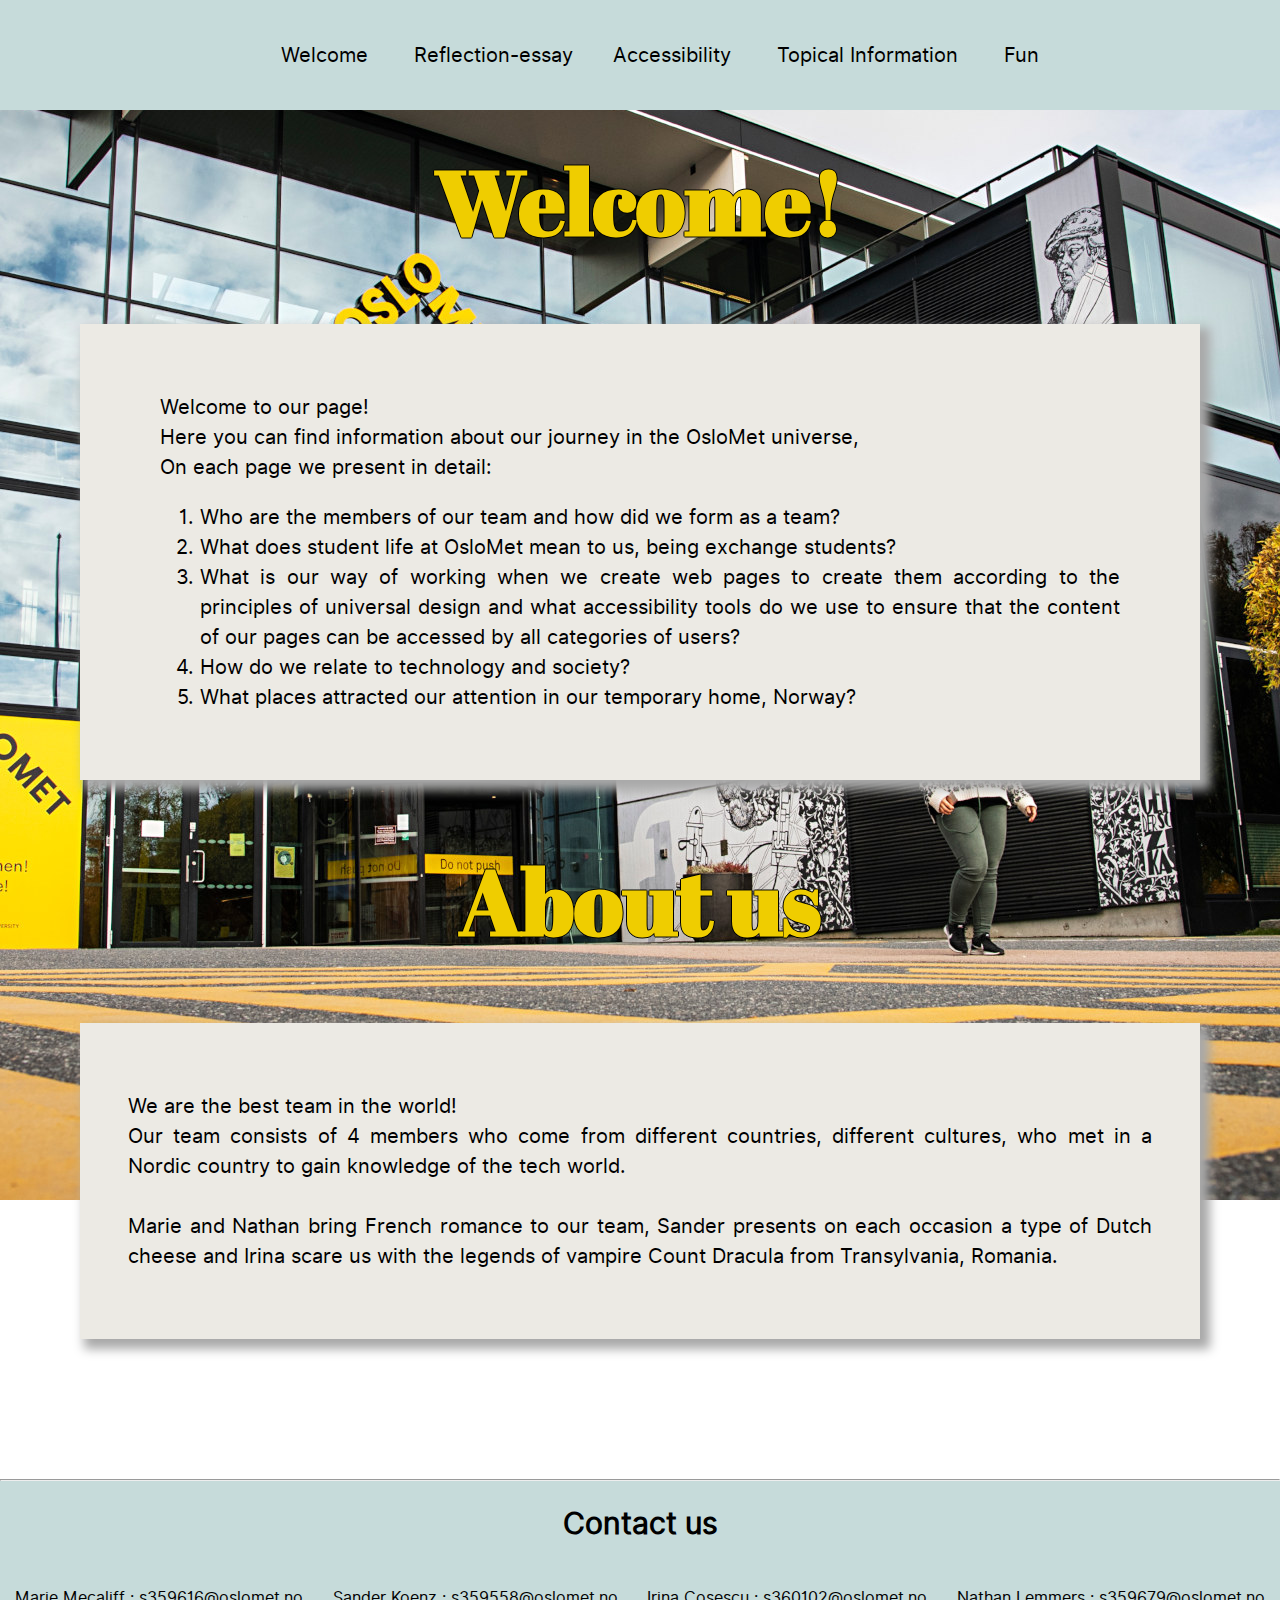
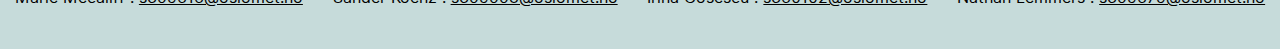
<file: index.html>
<!DOCTYPE html>
<html lang="en">
<head>
    <meta charset="UTF-8">
    <title>Welcome</title>
    <link rel="stylesheet" href="style.css" type="text/css">
</head>

<body>
    <header>
        <nav>
            <ul class="navbar">
                <!-- Link to homepage -->
                <li><a href="index.html">Welcome</a></li>
                <!-- Link to Report page -->
                <li><a href="reflection/index.html">Reflection-essay</a>
                <li><a href="accessibility/index.html">Accessibility</a></li>
                <li><a href="topic/index.html">Topical Information</a></li>
                <li><a href="fun/index.html">Fun</a></li>
            </ul>
        </nav>
    </header>
    <main>

        <h1 class="title">Welcome!</h1>
        <div class="welcomepage">
            <div class="welcome">
                <p>
                    Welcome to our page! <br>
                    Here you can find information about our journey in the OsloMet universe, <br>
                    On each page we present in detail: <br>
                    <ol>
                    <li>Who are the members of our team and how did we form as a team?</li>
                    <li>What does student life at OsloMet mean to us, being exchange students?</li>
                    <li>What is our way of working when we create web pages to create them according to the principles of universal design and what accessibility tools do we use to ensure that the content of our pages can be accessed by all categories of users? </li>
                    <li>How do we relate to technology and society?</li>
                    <li>What places attracted our attention in our temporary home, Norway?</li>
                    </ol>
                </p>
            </div>
        </div>

    
        <div class="aboutus">
            <h1 class="title">About us</h1>
             <div class="about">
           <p>We are the best team in the world! <br>
            Our team consists of 4 members who come from different countries, different cultures, who met in a Nordic country to gain knowledge of the tech world. <br><br>
            
            Marie and Nathan bring French romance to our team, Sander presents on each occasion a type of Dutch cheese and Irina scare us with the legends of vampire Count Dracula from Transylvania, Romania.</p>
            </div>
        </div>
   </main>

     <footer>
            <hr>
            <div class="card">
                <h1>Contact us</h1>
                <div class="contact">
                    <div>Marie Mecaliff : <a href="mailto:s359616@oslomet.no">s359616@oslomet.no</a></div>
                    <div>Sander Koenz : <a href="mailto:s359558@oslomet.no">s359558@oslomet.no</a></div>
                    <div>Irina Cosescu : <a href="mailto:s360102@oslomet.no">s360102@oslomet.no</a></div>
                    <div>Nathan Lemmers : <a href="mailto:s359679@oslomet.no">s359679@oslomet.no</a> <div>
                </div>
            </div>
    </footer>
</body>

</html>
</file>
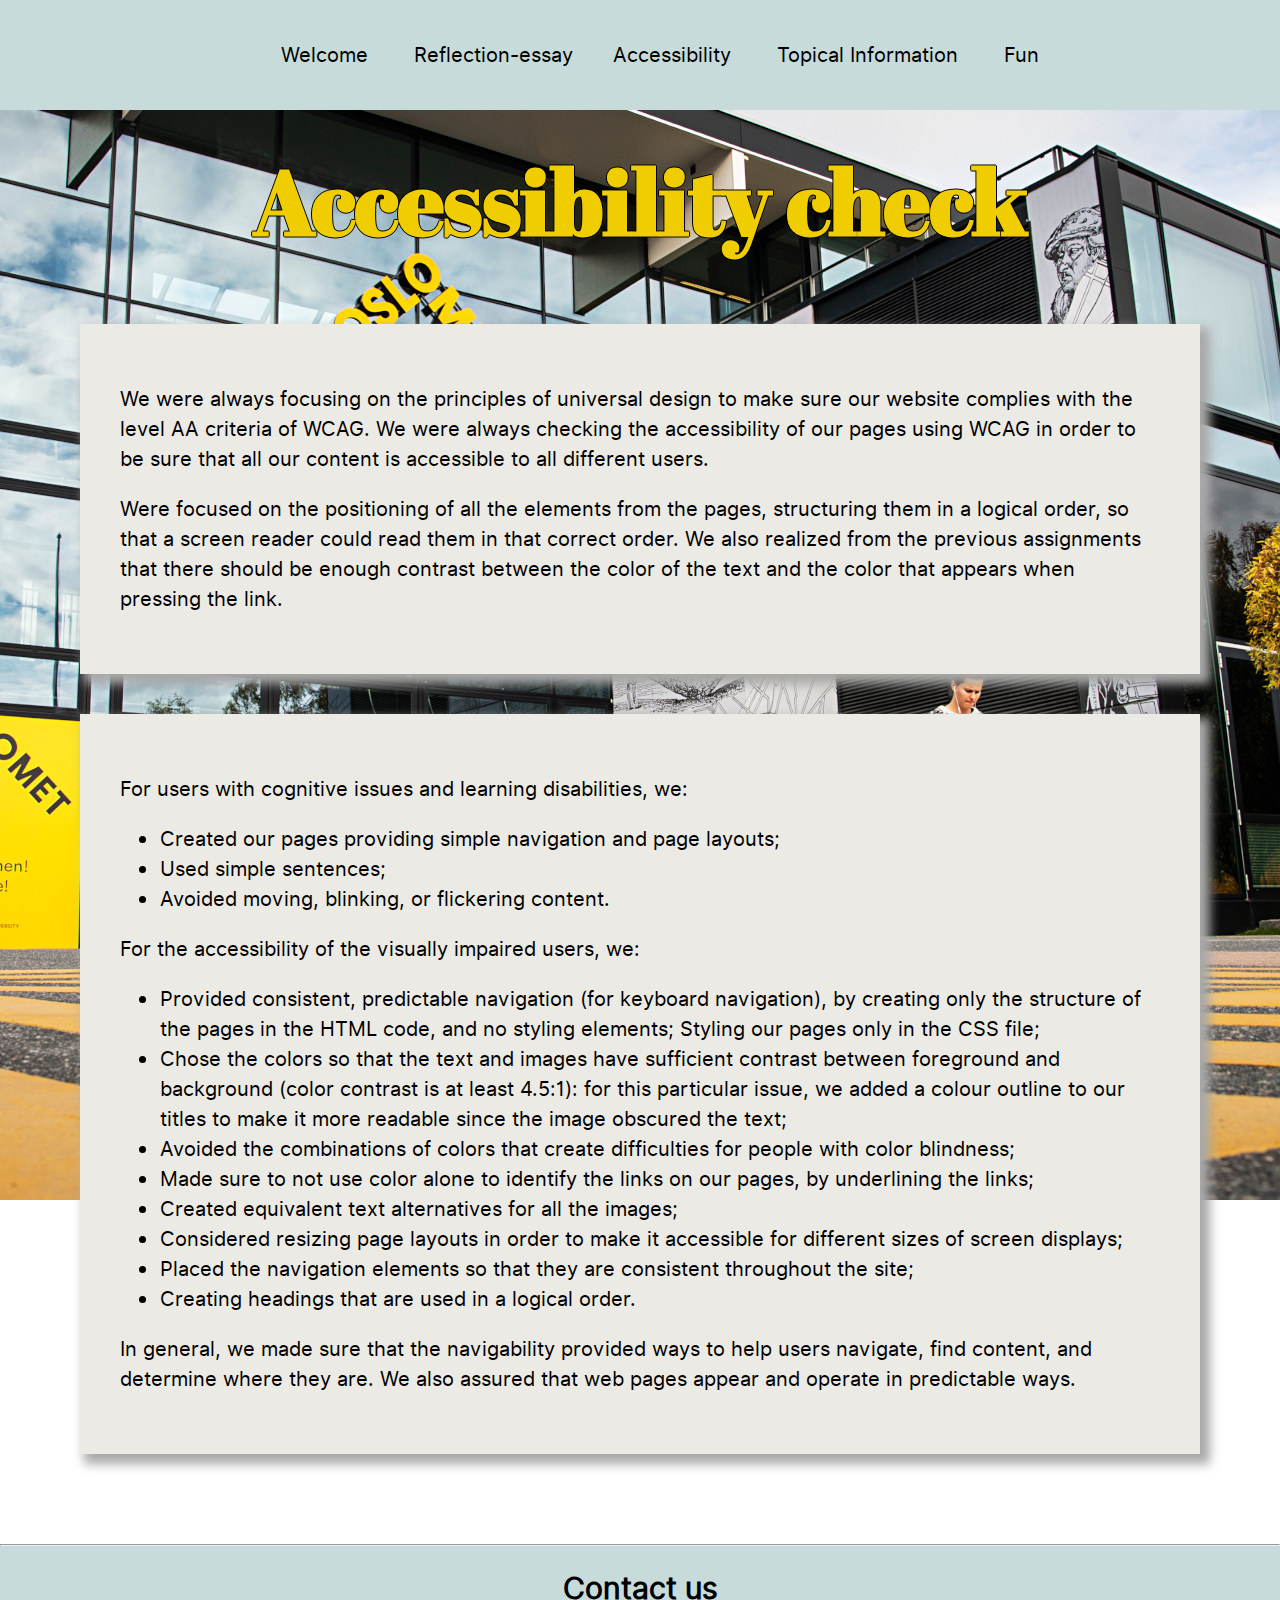
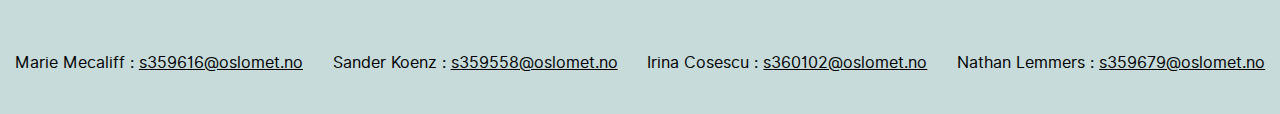
<file: accessibility/index.html>
<!DOCTYPE html>
<html lang="en">
<head>
    <meta charset="UTF-8">
    <title>Accessibility</title>
    <link rel="stylesheet" href="style.css" type="text/css">
</head>

<body>
    <header>
        <nav>
            <ul class="navbar">
                <!-- Link to homepage -->
                <li><a href="../index.html">Welcome</a></li>
                <!-- Link to Report page -->
                <li><a href="../reflection/index.html">Reflection-essay</a>
                <li><a href="index.html">Accessibility</a></li>
                <li><a href="../topic/index.html">Topical Information</a></li>
                <li><a href="../fun/index.html">Fun</a></li>
            </ul>
        </nav>
    </header>
    <main>

        <h1 class="title">Accessibility check</h1>

        <div class="text first">
                <p>
                    We were always focusing on the principles of universal design to make sure our website complies with the level AA criteria of WCAG. We were always checking the accessibility of our pages using WCAG in order to be sure that all our content is accessible to all different users.
                </p>
                
                <p>
                    Were focused on the positioning of all the elements from the pages, structuring them in a logical order, so that a screen reader could read them in that correct order. We also realized from the previous assignments that there should be enough contrast between the color of the text and the color that appears when pressing the link.
                </p>
        </div>

        <div class="text">
           <p>For users with cognitive issues and learning disabilities, we:
               <ul>
                   <li>Created our pages providing simple navigation and page layouts;</li>
                   <li>Used simple sentences;</li>
                   <li>Avoided moving, blinking, or flickering content.</li>
               </ul>
           </p>
           <p>For the accessibility of the visually impaired users, we:
            <ul>
                <li>Provided consistent, predictable navigation (for keyboard navigation), by creating only the structure of the pages in the HTML code, and no styling elements;
                    Styling our pages only in the CSS file;</li>
                <li>Chose the colors so that the text and images have sufficient contrast between foreground and background (color contrast is at least 4.5:1): for this particular issue, we added a colour outline to our titles to make it more readable since the image obscured the text;</li>
                <li>Avoided the combinations of colors that create difficulties for people with color blindness;</li>
                <li>Made sure to not use color alone to identify the links on our pages, by underlining the links;</li>
                <li>Created equivalent text alternatives for all the images;</li>
                <li>Considered resizing page layouts in order to make it accessible for different sizes of screen displays;</li>
                <li>Placed the navigation elements so that they are consistent throughout the site;</li>
                <li>Creating headings that are used in a logical order.</li>
            </ul>
            </p>
            <p>
                In general, we made sure that the navigability provided ways to help users navigate, find content, and determine where they are. We also assured that web pages appear and operate in predictable ways.
            </p>
        </div>

       
    </main>

    <footer>
        <hr>
        <div class="card">
            <h1>Contact us</h1>
                <div class="contact">
                        <div>Marie Mecaliff : <a href="mailto:s359616@oslomet.no">s359616@oslomet.no</a></div>
                        <div>Sander Koenz : <a href="mailto:s359558@oslomet.no">s359558@oslomet.no</a></div>
                        <div>Irina Cosescu : <a href="mailto:s360102@oslomet.no">s360102@oslomet.no</a></div>
                        <div>Nathan Lemmers : <a href="mailto:s359679@oslomet.no">s359679@oslomet.no</a> <div>
                </div>
    </footer>
</body>

</html>
</file>
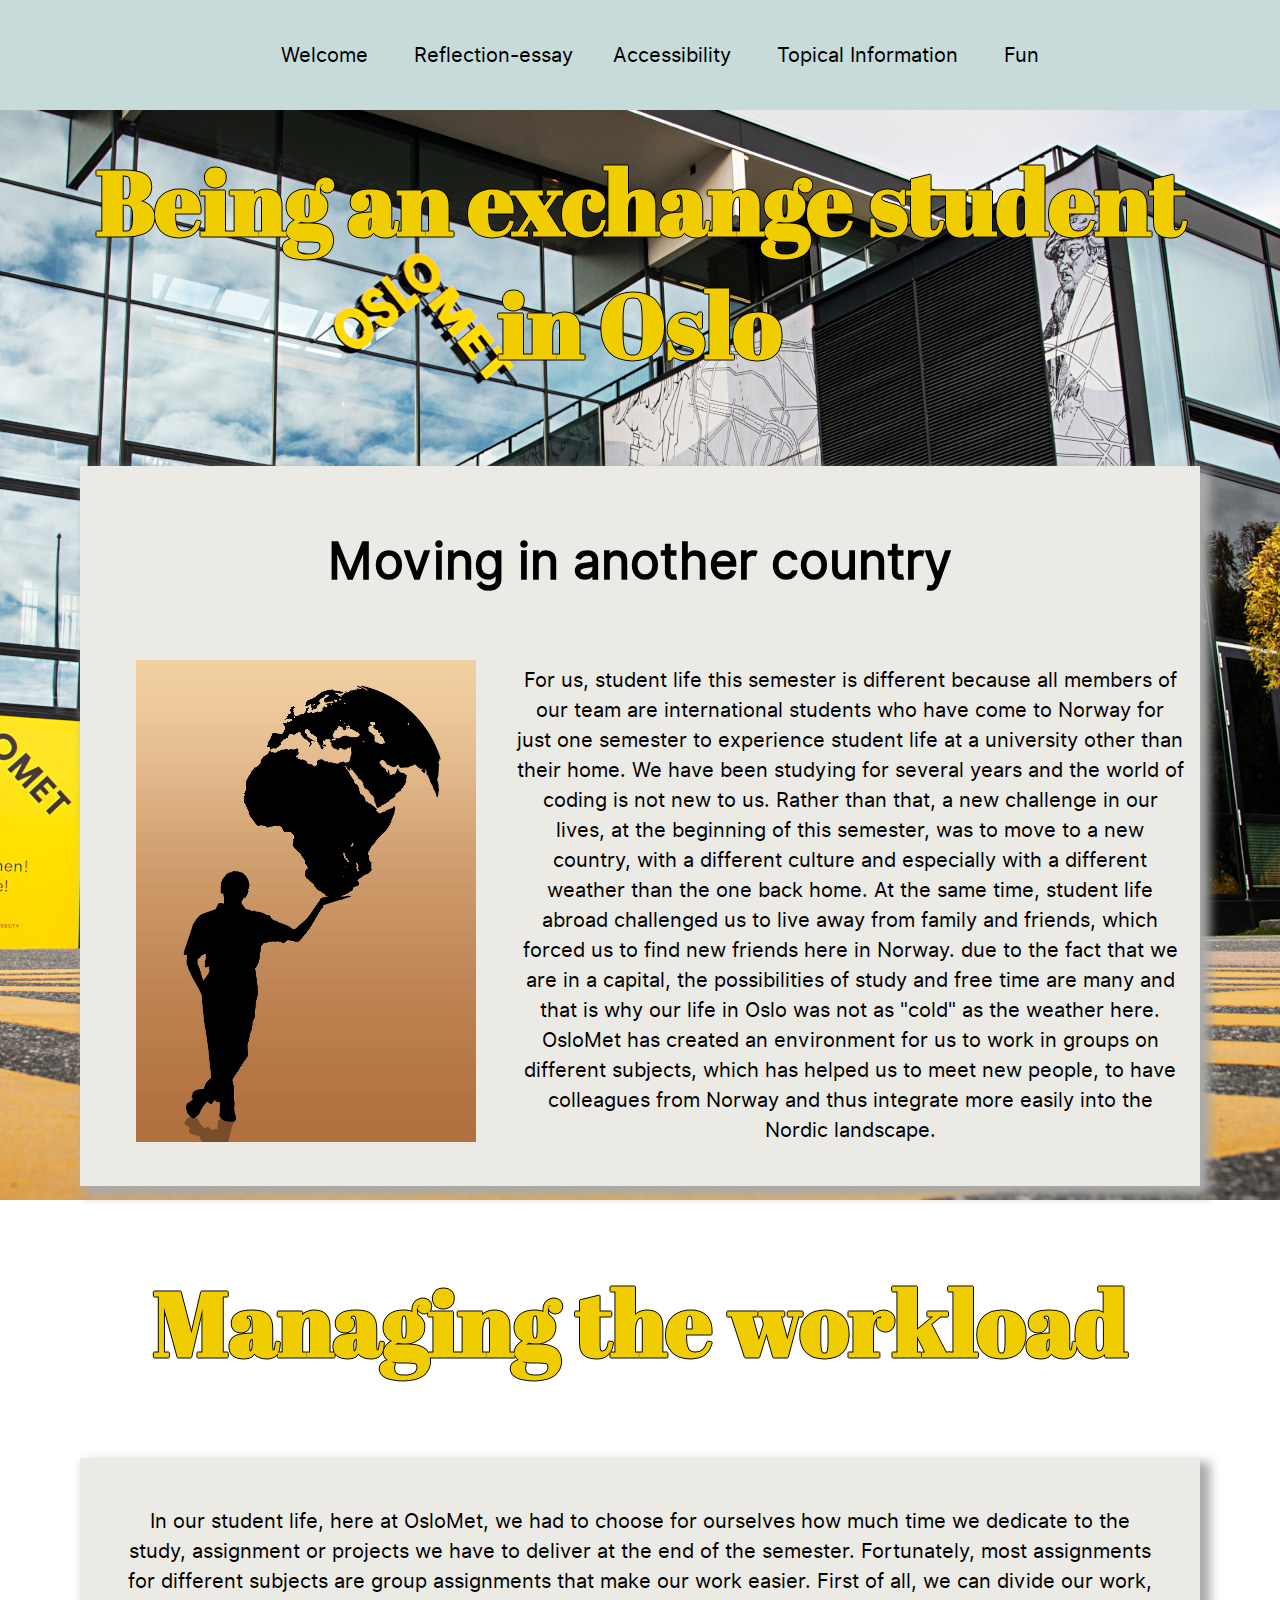
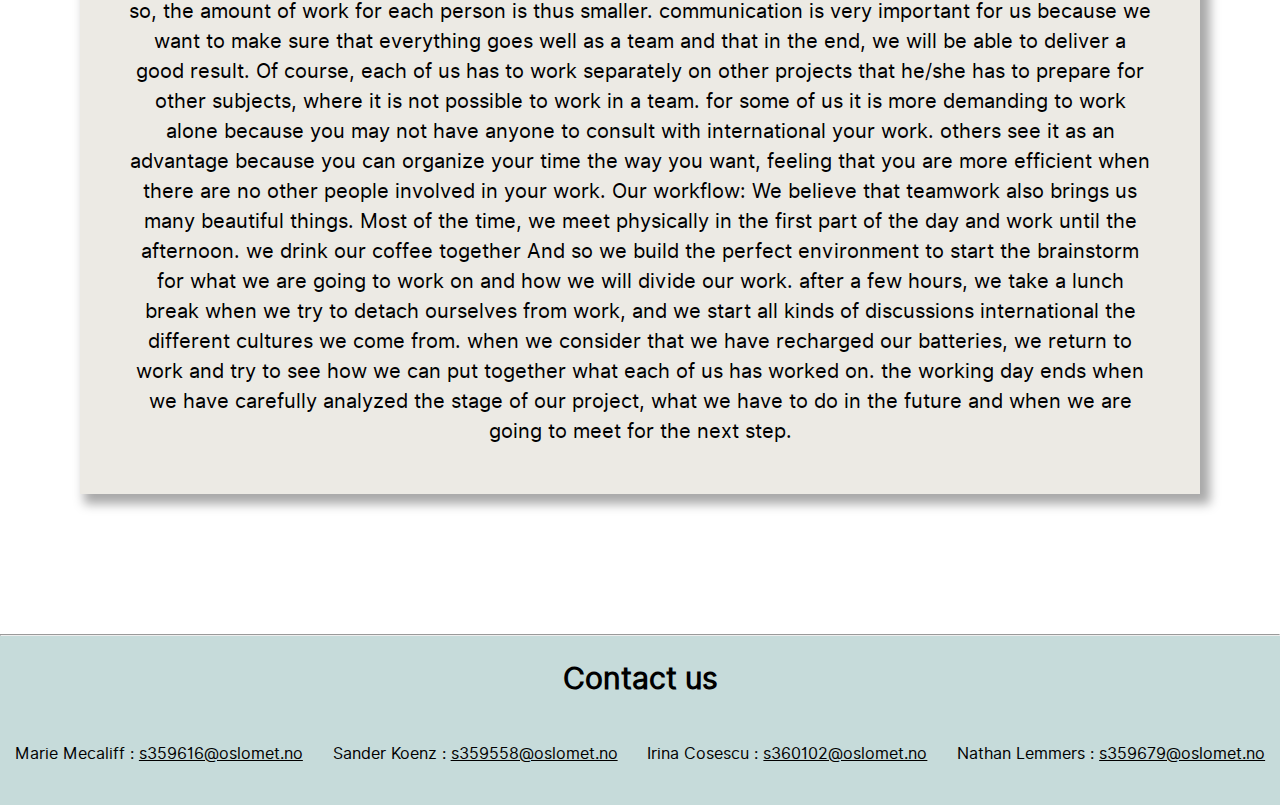
<file: reflection/index.html>
<!DOCTYPE html>
<html lang="en">
<head>
    <meta charset="UTF-8">
    <title>Reflexion</title>
    <link rel="stylesheet" href="style.css" type="text/css">
</head>

<body>
    <header>
        <nav>
            <ul class="navbar">
                <!-- Link to homepage -->
                <li><a href="../index.html">Welcome</a></li>
                <!-- Link to Report page -->
                <li><a href="index.html">Reflection-essay</a>
                <li><a href="../accessibility/index.html">Accessibility</a></li>
                <li><a href="../topic/index.html">Topical Information</a></li>
                <li><a href="../fun/index.html">Fun</a></li>
            </ul>
        </nav>
    </header>
    <main>

        <h1 class="title">Being an exchange student in Oslo</h1>

        <div class="othercountry">
            <h2 class="primarytitle">Moving in another country</h2>
            <div class="international">
                <div class="left"> 
                <figure>
                    <img src="../assets/global-g93ce08223_1920.jpg" alt="Illustration of a man holding the world" title="Illustration of a man holding the world">
                </figure>
                </div>
    
                <div class="right">
                <p>
                    For us, student life this semester is different because all members of our team are international students who have come to Norway for just one semester to experience student life at a university other than their home.
                    We have been studying for several years and the world of coding is not new to us. Rather than that, a new challenge in our lives, at the beginning of this semester, was to move to a new country, with a different culture and especially with a different weather than the one back home. At the same time, student life abroad challenged us to live away from family and friends, which forced us to find new friends here in Norway.
                    due to the fact that we are in a capital, the possibilities of study and free time are many and that is why our life in Oslo was not as "cold" as the weather here. OsloMet has created an environment for us to work in groups on different subjects, which has helped us to meet new people, to have colleagues from Norway and thus integrate more easily into the Nordic landscape. 
                </p>
                </div>
            </div>
        </div>

        <div class="workload">
            <h2 class="title">Managing the workload</h2>
            <p>In our student life, here at OsloMet, we had to choose for ourselves how much time we dedicate to the study, assignment  or projects we have to deliver at the end of the semester. Fortunately, most assignments for different subjects are group assignments that make our work easier.
                First of all, we can divide our work, so, the amount of work for each person is thus smaller. communication is very important for us because we want to make sure that everything goes well as a team and that in the end, we will be able to deliver a good result. Of course, each of us has to work separately on other projects that he/she has to prepare for other subjects, where it is not possible to work in a team. for some of us it is more demanding to work alone because you may not have anyone to consult with international your work. others see it as an advantage because you can organize your time the way you want, feeling that you are more efficient when there are no other people involved in your work.
              Our workflow:
              We believe that teamwork also brings us many beautiful things. Most of the time, we meet physically in the first part of the day and work until the afternoon. we drink our coffee together And so we build the perfect environment to start the brainstorm for what we are going to work on and how we will divide our work. after a few hours, we take a lunch break when we try to detach ourselves from work, and we start all kinds of discussions international the different cultures we come from. when we consider that we have recharged our batteries, we return to work and try to see how we can put together what each of us has worked on. the working day ends when we have carefully analyzed the stage of our project, what we have to do in the future and when we are going to meet for the next step.</p>
        </div>  
    </main>

    <footer>
        <hr>
        <div class="card">
            <h1>Contact us</h1>
            <div class="contact">
                <div>Marie Mecaliff : <a href="mailto:s359616@oslomet.no">s359616@oslomet.no</a></div>
                <div>Sander Koenz : <a href="mailto:s359558@oslomet.no">s359558@oslomet.no</a></div>
                <div>Irina Cosescu : <a href="mailto:s360102@oslomet.no">s360102@oslomet.no</a></div>
                <div>Nathan Lemmers : <a href="mailto:s359679@oslomet.no">s359679@oslomet.no</a> <div>
        </div>
    </footer>
</body>

</html>
</file>
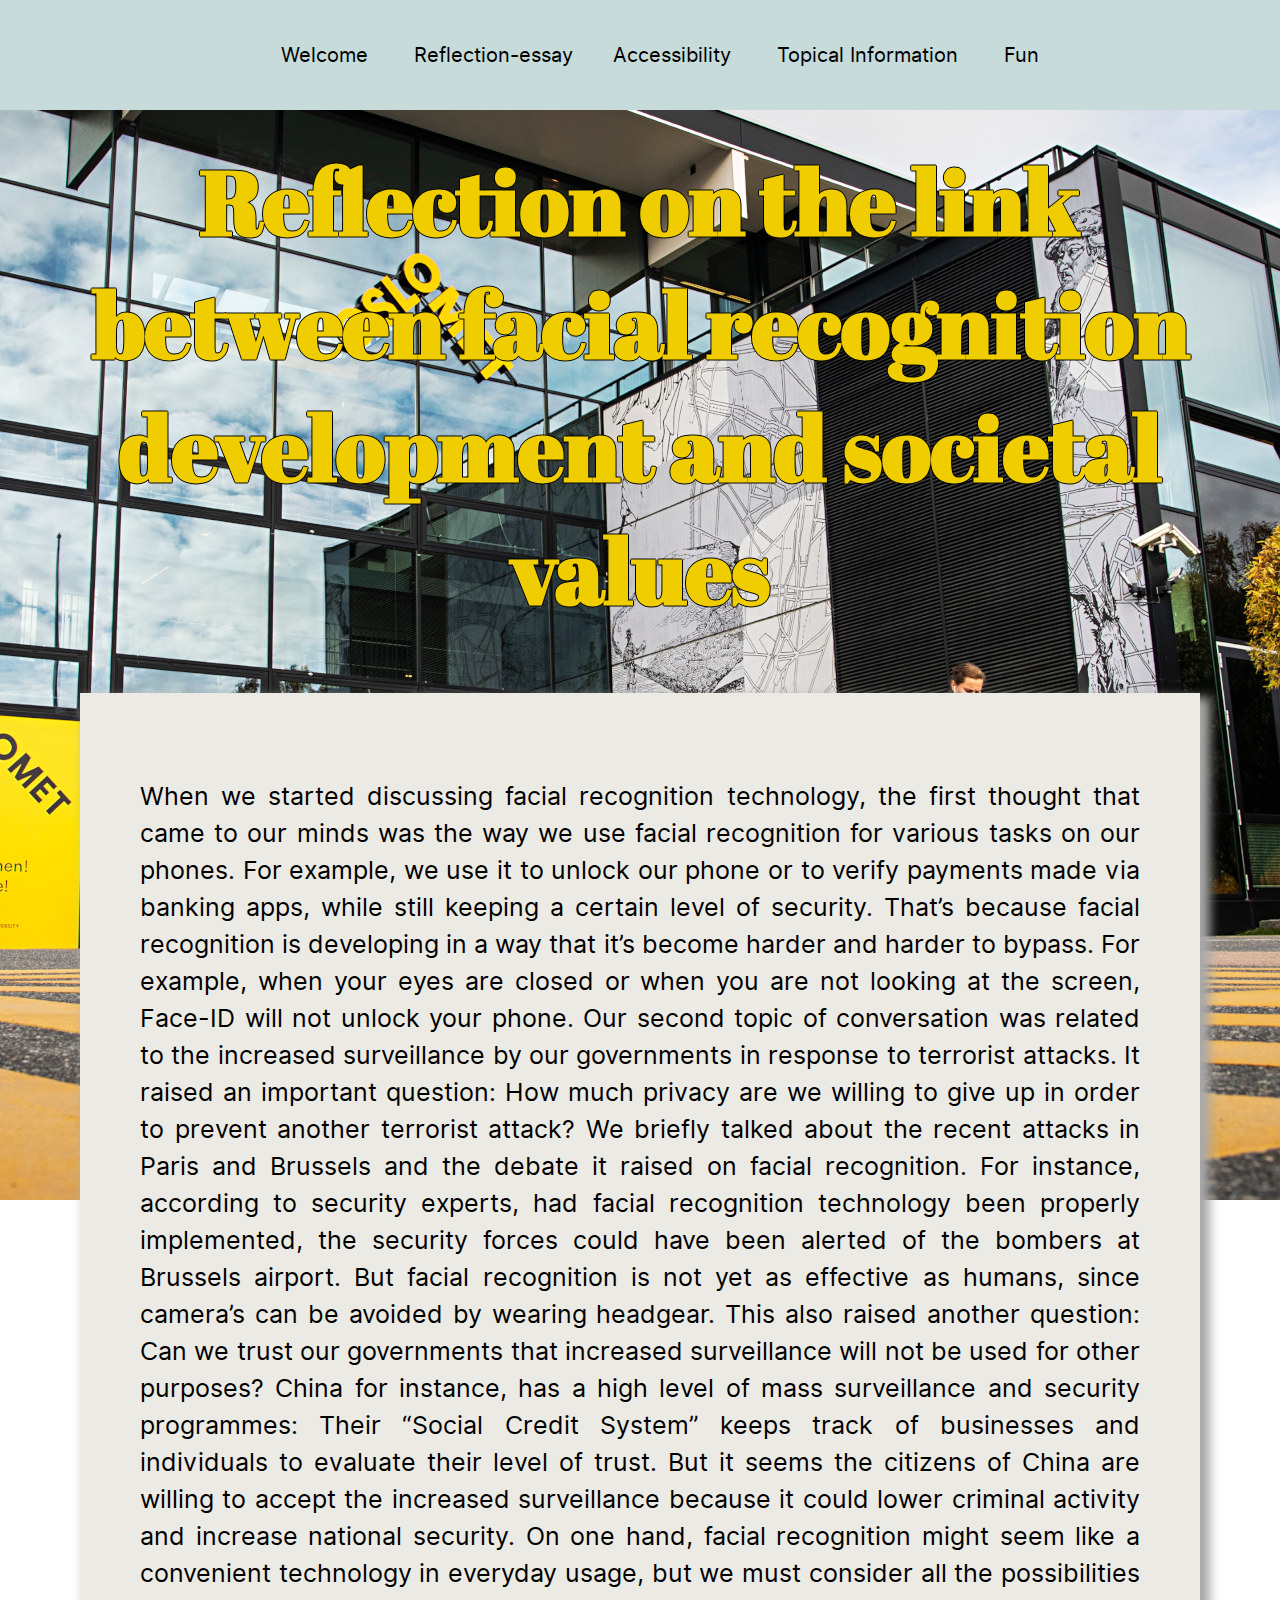
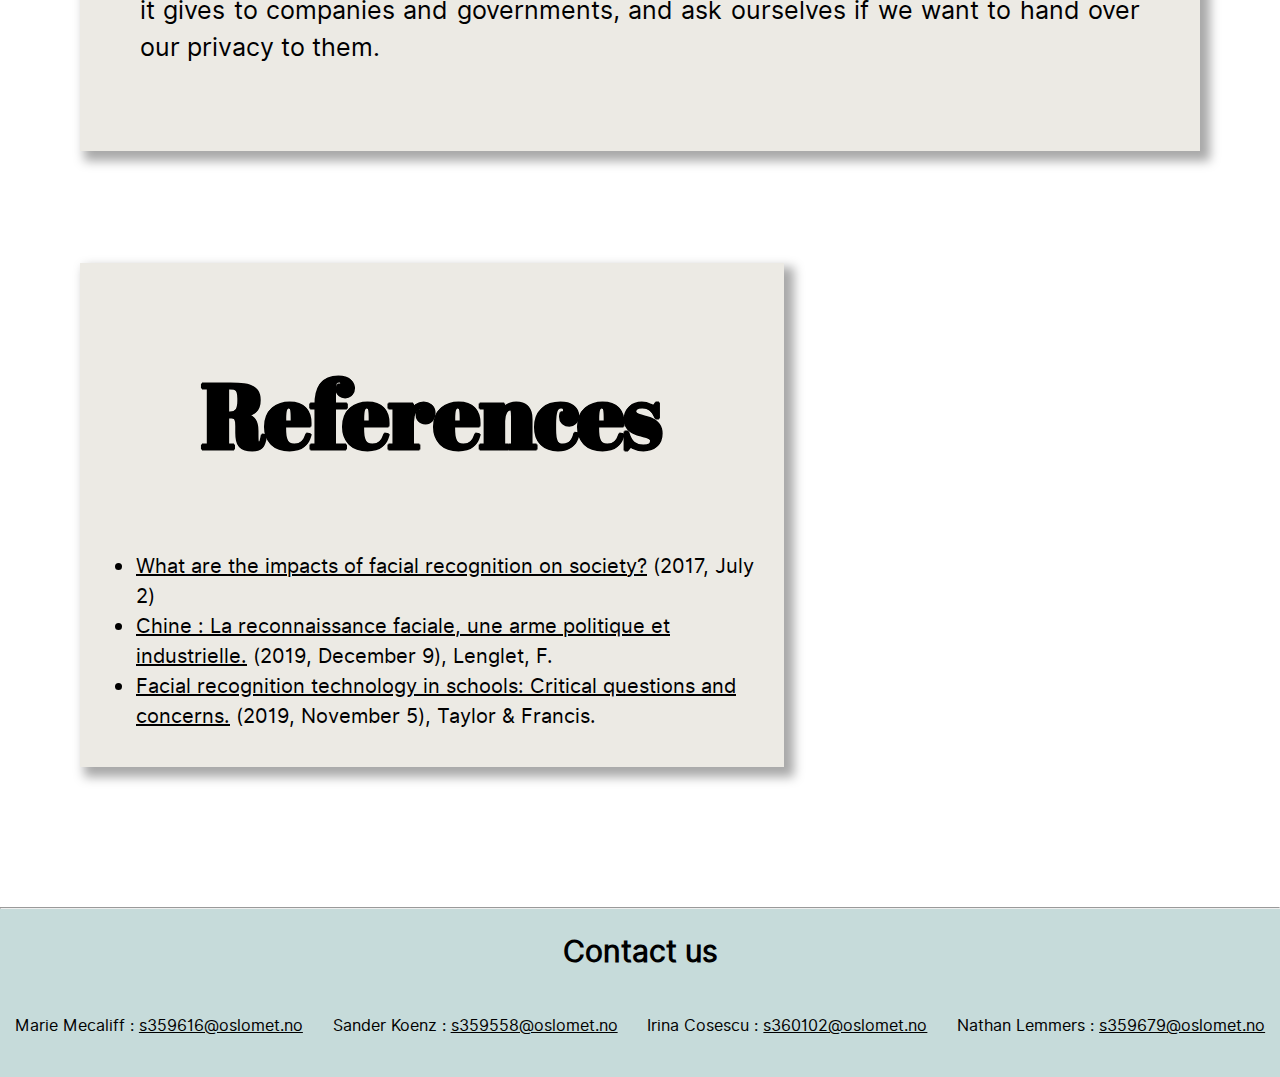
<file: topic/index.html>
<!DOCTYPE html>
<html lang="en">
<head>
    <meta charset="UTF-8">
    <title>Topical Information</title>
    <link rel="stylesheet" href="style.css" type="text/css">
</head>

<body>
    <header>
        <nav>
            <ul class="navbar">
                <!-- Link to homepage -->
                <li><a href="../index.html">Welcome</a></li>
                <!-- Link to Report page -->
                <li><a href="../reflection/index.html">Reflection-essay</a>
                <li><a href="../accessibility/index.html">Accessibility</a></li>
                <li><a href="index.html">Topical Information</a></li>
                <li><a href="../fun/index.html">Fun</a></li>
            </ul>
        </nav>
    </header>
    <main>

        <h1 class="title">Reflection on the link between facial recognition development and societal values</h1>

        <div class="data1100">
                <p>When we started discussing facial recognition technology, the first thought that came to our minds was the way
                    we use facial recognition for various tasks on our phones. For example, we use it to unlock our phone or to 
                    verify payments made via banking apps, while still keeping a certain level of security. That’s because facial
                    recognition is developing in a way that it’s become harder and harder to bypass. For example, when your eyes
                    are closed or when you are not looking at the screen, Face-ID will not unlock your phone. Our second topic of 
                    conversation was related to the increased surveillance by our governments in response to terrorist attacks.
                    It raised an important question: How much privacy are we willing to give up in order to prevent another terrorist
                    attack? We briefly talked about the recent attacks in Paris and Brussels and the debate it raised on facial
                    recognition. For instance, according to security experts, had facial recognition technology been properly implemented, 
                    the security forces could have been alerted of the bombers at Brussels airport. But facial recognition is not yet as
                    effective as humans, since camera’s can be avoided by wearing headgear. This also raised another question: Can we trust 
                    our governments that increased surveillance will not be used for other purposes? China for instance, has a high level
                    of mass surveillance and security programmes: Their “Social Credit System” keeps track of businesses and individuals
                    to evaluate their level of trust. But it seems the citizens of China are willing to accept the increased
                    surveillance because it could lower criminal activity and increase national security. On one hand, facial
                    recognition might seem like a convenient technology in everyday usage, but we must consider all the possibilities
                    it gives to companies and governments, and ask ourselves if we want to hand over our privacy to them.</p>
        </div>

        <div class="references">
            <h2 class="title">References</h2>
            <div class="link">
                <ul>
                    <li><a href="https://readwrite.com/2017/07/02/done-the-impact-of-facial-recognition-dl1/">What are the impacts of facial recognition on society?</a> (2017, July 2)</li>
                    <li><a href="https://www.rtl.fr/actu/international/chine-la-reconnaissance-faciale-une-arme-politique-et-industrielle-7799652259">Chine : La reconnaissance faciale, une arme politique et industrielle.</a> (2019, December 9), Lenglet, F.</li>
                    <li><a href=" https://readwrite.com/2017/07/02/done-the-impact-of-facial-recognition-dl1/">Facial recognition technology in schools: Critical questions and concerns.</a> (2019, November 5), Taylor & Francis.</li>
                </ul>

            </div>
        </div>

    </main>

    <footer>
        <hr>
        <div class="card">
            <h1>Contact us</h1>
            <div class="contact">
                <div>Marie Mecaliff : <a href="mailto:s359616@oslomet.no">s359616@oslomet.no</a></div>
                <div>Sander Koenz : <a href="mailto:s359558@oslomet.no">s359558@oslomet.no</a></div>
                <div>Irina Cosescu : <a href="mailto:s360102@oslomet.no">s360102@oslomet.no</a></div>
                <div>Nathan Lemmers : <a href="mailto:s359679@oslomet.no">s359679@oslomet.no</a> <div>
            </div>
        </div>
    </footer>
</body>

</html>
</file>
<file: style.css>
@font-face {
    font-family: 'regular';
    src: url('assets/inter-regular-webfont.woff2') format('woff2'),
         url('assets/inter-regular-webfont.woff') format('woff'),
         url('assets/inter-regular-webfont.ttf') format('truetype'),
         url('assets/inter-regular-webfont.svg') format('svg');
    font-weight: normal;
    font-style: normal;
}

@font-face {
    font-family: 'abril';
    src: url('assets/abrilfatface-regular-webfont.woff2') format('woff2'),
         url('assets/abrilfatface-regular-webfont.woff') format('woff'),
         url('assets/abrilfatface-regular-webfont.ttf') format('truetype'),
         url('assets/abrilfatface-regular-webfont.svg') format('svg');
    font-weight: normal;
    font-style: normal;
}

@media only screen and (min-width: 800px) {
    html {
        font-size: 20px;
    }
}

@media only screen and (max-width: 800px) {
    html {
        font-size: 14px;
    }
}


header {
    background-color: #c6dbda;
    color: black;
    text-align: center;
    font-family: regular;
    font-size: 1rem;
    position: absolute;
    top: 0;
    width: 100%;
}


header ul > li {
    display: inline-block;
    padding: 1rem;
}

header a {
    color: inherit;
    text-decoration: none;
}

body {
    margin: 0;
    background: url("assets/kjeller.jpg")  no-repeat center top fixed , linear-gradient(135deg, #f5f7fa 0%, #c3cfe2 100%) no-repeat ;
    background-attachment: fixed;
}

main {
    padding: 4rem;
    font-size: 1rem;
    font-family: regular;
}

.aboutus {
    text-align: center;
    margin-bottom: 2.5rem;
}

.title {
    font-family: abril;
    text-align: center;
    font-size: 4.5rem;
    color: #efcd00;
    text-shadow: 0.05rem 0 0 black, 0 -0.05rem 0 black, 0 0.05rem 0 black, -0.05rem 0 0 black;
}


.welcome {
    margin-left: 1.6rem;
    margin-right: 1.6rem;
}

.welcome > div {
    vertical-align: middle;
    display: inline-block;
    padding: 1rem;
}

.welcomepage, .about {
    background: #eceae4;
    box-sizing: border-box;
    padding: 0.5rem;
    width: 100%;
    box-shadow: 0.35rem 0.35rem 0.5rem 0.15rem darkgrey;
    text-align: justify;
    padding: 2.4rem;
}


.aboutus dd {
    opacity: 60%;
}

footer {
    background-color: #c6dbda;
    color: black;
    font-size: 1.25;
    text-align: center;
    font-family: regular;
    margin: 0;
    padding-bottom: 2rem;
}

footer a{
    color: inherit;
}

footer h1{
    font-size: 1.5rem;
}

.contact {
    padding-top: 1rem;
    font-size: 0.8rem;
    display: flex;
    flex-direction: row;
    flex-wrap: nowrap;
    justify-content: space-around;
}
</file>
<file: accessibility/style.css>
@font-face {
    font-family: 'regular';
    src: url('../assets/inter-regular-webfont.woff2') format('woff2'),
         url('../assets/inter-regular-webfont.woff') format('woff'),
         url('../assets/inter-regular-webfont.ttf') format('truetype'),
         url('../assets/inter-regular-webfont.svg') format('svg');
    font-weight: normal;
    font-style: normal;
}
@font-face {
    font-family: 'abril';
    src: url('../assets/abrilfatface-regular-webfont.woff2') format('woff2'),
         url('../assets/abrilfatface-regular-webfont.woff') format('woff'),
         url('../assets/abrilfatface-regular-webfont.ttf') format('truetype'),
         url('../assets/abrilfatface-regular-webfont.svg') format('svg');
    font-weight: normal;
    font-style: normal;
}

@media only screen and (min-width: 800px) {
    html {
        font-size: 20px;
    }
}

@media only screen and (max-width: 800px) {
    html {
        font-size: 14px;
    }
}

header {
    background-color: #c6dbda;
    color: black;
    text-align: center;
    font-family: regular;
    font-size: 1rem;
    position: absolute;
    top: 0;
    width: 100%;
}



header ul > li {
    display: inline-block;
    padding: 1rem;
}

header a {
    color: inherit;
    text-decoration: none;
}

body {
    margin: 0;
    background: url("../assets/kjeller.jpg")  no-repeat center top fixed , linear-gradient(135deg, #f5f7fa 0%, #c3cfe2 100%) no-repeat ;
    background-attachment: fixed;  
}

main {
    padding: 4rem;
    font-size: 1rem;
    font-family: regular;
}



.title {
    font-family: abril;
    text-align: center;
    font-size: 4.5rem;
    color: #efcd00;
    text-shadow: 0.05rem 0 0 black, 0 -0.05rem 0 black, 0 0.05rem 0 black, -0.05rem 0 0 black;
}



.primarytitle {
    font-size: 2.5rem;
    font-family: regular;
}


.text {
    background: #eceae4;
    box-sizing: border-box;
    padding: 2rem;
    width: 100%;
    box-shadow: 0.35rem 0.35rem 0.5rem 0.15rem darkgrey;
}

.text.first {
    margin-bottom: 2rem;
}


footer {
    background-color: #c6dbda;
    color: black;
    font-size: 1.25;
    text-align: center;
    font-family: regular;
    margin: 0;
    padding-bottom: 2rem;
}

footer a{
    color: inherit;
}

footer h1{
    font-size: 1.5rem;
}

.contact {
    padding-top: 1rem;
    font-size: 0.8rem;
    display: flex;
    flex-direction: row;
    flex-wrap: nowrap;
    justify-content: space-around;
}
</file>
<file: reflection/style.css>
@font-face {
    font-family: 'regular';
    src: url('../assets/inter-regular-webfont.woff2') format('woff2'),
         url('../assets/inter-regular-webfont.woff') format('woff'),
         url('../assets/inter-regular-webfont.ttf') format('truetype'),
         url('../assets/inter-regular-webfont.svg') format('svg');
    font-weight: normal;
    font-style: normal;
}
@font-face {
    font-family: 'abril';
    src: url('../assets/abrilfatface-regular-webfont.woff2') format('woff2'),
         url('../assets/abrilfatface-regular-webfont.woff') format('woff'),
         url('../assets/abrilfatface-regular-webfont.ttf') format('truetype'),
         url('../assets/abrilfatface-regular-webfont.svg') format('svg');
    font-weight: normal;
    font-style: normal;
}

@media only screen and (min-width: 800px) {
    html {
        font-size: 20px;
    }
}

@media only screen and (max-width: 800px) {
    html {
        font-size: 14px;
    }
}


header {
    background-color: #c6dbda;
    color: black;
    font-size: 1rem;
    position: absolute;
    top: 0;
    width: 100%;
    text-align: center;
    font-family: regular;
}


header ul > li {
    display: inline-block;
    padding: 1rem;
}

header a {
    color: inherit;
    text-decoration: none;
}

body {
    margin: 0;
    background-color: white;
    background: url("../assets/kjeller.jpg")  no-repeat center top fixed , linear-gradient(135deg, #f5f7fa 0%, #c3cfe2 100%) no-repeat ;
    background-attachment: fixed;  
}

main {
    padding: 4rem;
    font-size: 1rem;
    font-family: regular;
}

.workload {
    text-align: center;
    margin-bottom: 2.5rem;
}

.workload p {
    background: #eceae4;
    box-shadow: 0.35rem 0.35rem 0.5rem 0.15rem darkgrey;
    padding: 2.4rem;
}

.title {
    font-family: abril;
    text-align: center;
    font-size: 4.5rem;
    color: #efcd00;
    text-shadow: 0.05rem 0 0 black, 0 -0.05rem 0 black, 0 0.05rem 0 black, -0.05rem 0 0 black;
}


.primarytitle {
    font-size: 2.5rem;
    font-family: regular;
}

.othercountry {
    margin-top: 4rem;
    padding: 0.8em;
    display: flex;
    flex-direction:column;
    align-items: center;
    background: #eceae4;
    box-shadow: 0.35rem 0.35rem 0.5rem 0.15rem darkgray;
;
}

.international {
    display: flex;
    flex-direction: row;
}

.left {
    order: 1;
    object-fit: contain;
    flex-grow: 1;
}

img {
    max-width: 100%;
    max-height: 50rem;
}

.right {
    order: 2;
    flex-grow: 1;
    flex-shrink: 2;
    text-align: center;
    align-self: center;
}

footer {
    background-color: #c6dbda;
    color: black;
    font-size: 1.25;
    text-align: center;
    font-family: regular;
    margin: 0;
    padding-bottom: 2rem;
}

footer a{
    color: inherit;
}

footer h1{
    font-size: 1.5rem;
}

.contact {
    padding-top: 1rem;
    font-size: 0.8rem;
    display: flex;
    flex-direction: row;
    flex-wrap: nowrap;
    justify-content: space-around;
}
</file>
<file: topic/style.css>
@font-face {
    font-family: 'regular';
    src: url('../assets/inter-regular-webfont.woff2') format('woff2'),
         url('../assets/inter-regular-webfont.woff') format('woff'),
         url('../assets/inter-regular-webfont.ttf') format('truetype'),
         url('../assets/inter-regular-webfont.svg') format('svg');
    font-weight: normal;
    font-style: normal;
}
@font-face {
    font-family: 'abril';
    src: url('../assets/abrilfatface-regular-webfont.woff2') format('woff2'),
         url('../assets/abrilfatface-regular-webfont.woff') format('woff'),
         url('../assets/abrilfatface-regular-webfont.ttf') format('truetype'),
         url('../assets/abrilfatface-regular-webfont.svg') format('svg');
    font-weight: normal;
    font-style: normal;
}

@media only screen and (min-width: 800px) {
    html {
        font-size: 20px;
    }
}

@media only screen and (max-width: 800px) {
    html {
        font-size: 14px;
    }
}

header {
    background-color: #c6dbda;
    color: black;
    text-align: center;
    font-family: regular;
    font-size: 1rem;
    position: absolute;
    top: 0;
    width: 100%;
}


header ul > li {
    display: inline-block;
    padding: 1rem;
}

header a {
    color: inherit;
    text-decoration: none;
}

body {
    margin: 0;
    background: url("../assets/kjeller.jpg")  no-repeat center top fixed , linear-gradient(135deg, #f5f7fa 0%, #c3cfe2 100%) no-repeat ;
    background-attachment: fixed;  
}

body a{
    color: inherit;
}

main {
    padding: 4rem;
    font-size:1rem ;
    font-family: regular;
}

.references {
    margin-bottom: 2.5rem;
    margin-top: 5.6rem;
    box-shadow: 0.35rem 0.35rem 0.5rem 0.15rem darkgrey;
    background: #eceae4;
    padding: 0.8rem;
    width: 60%;
}

.title {
    font-family: abril;
    text-align: center;
    font-size: 4.5rem;
    color:#efcd00;
    text-shadow: 0.05rem 0 0 black, 0 -0.05rem 0 black, 0 0.05rem 0 black, -0.05rem 0 0 black;
}



.primarytitle {
    font-family: regular;
    font-size: 3.5rem;
}



.data1100 {
    background: #eceae4;
    box-sizing: border-box;
    padding: 0.5rem;
    width: 100%;
    box-shadow: 0.35rem 0.35rem 0.5rem 0.15rem darkgrey;
    text-align: justify;
    padding: 3rem;
    font-size: 1.25rem;
}


.references h2 {
    color: black;
}

footer {
    background-color: #c6dbda;
    color: black;
    font-size: 1.25;
    text-align: center;
    font-family: regular;
    margin: 0;
    padding-bottom: 2rem;
}


footer h1{
    font-size: 1.5rem;
}

.contact {
    padding-top: 1rem;
    font-size: 0.8rem;
    display: flex;
    flex-direction: row;
    flex-wrap: nowrap;
    justify-content: space-around;
}
</file>
